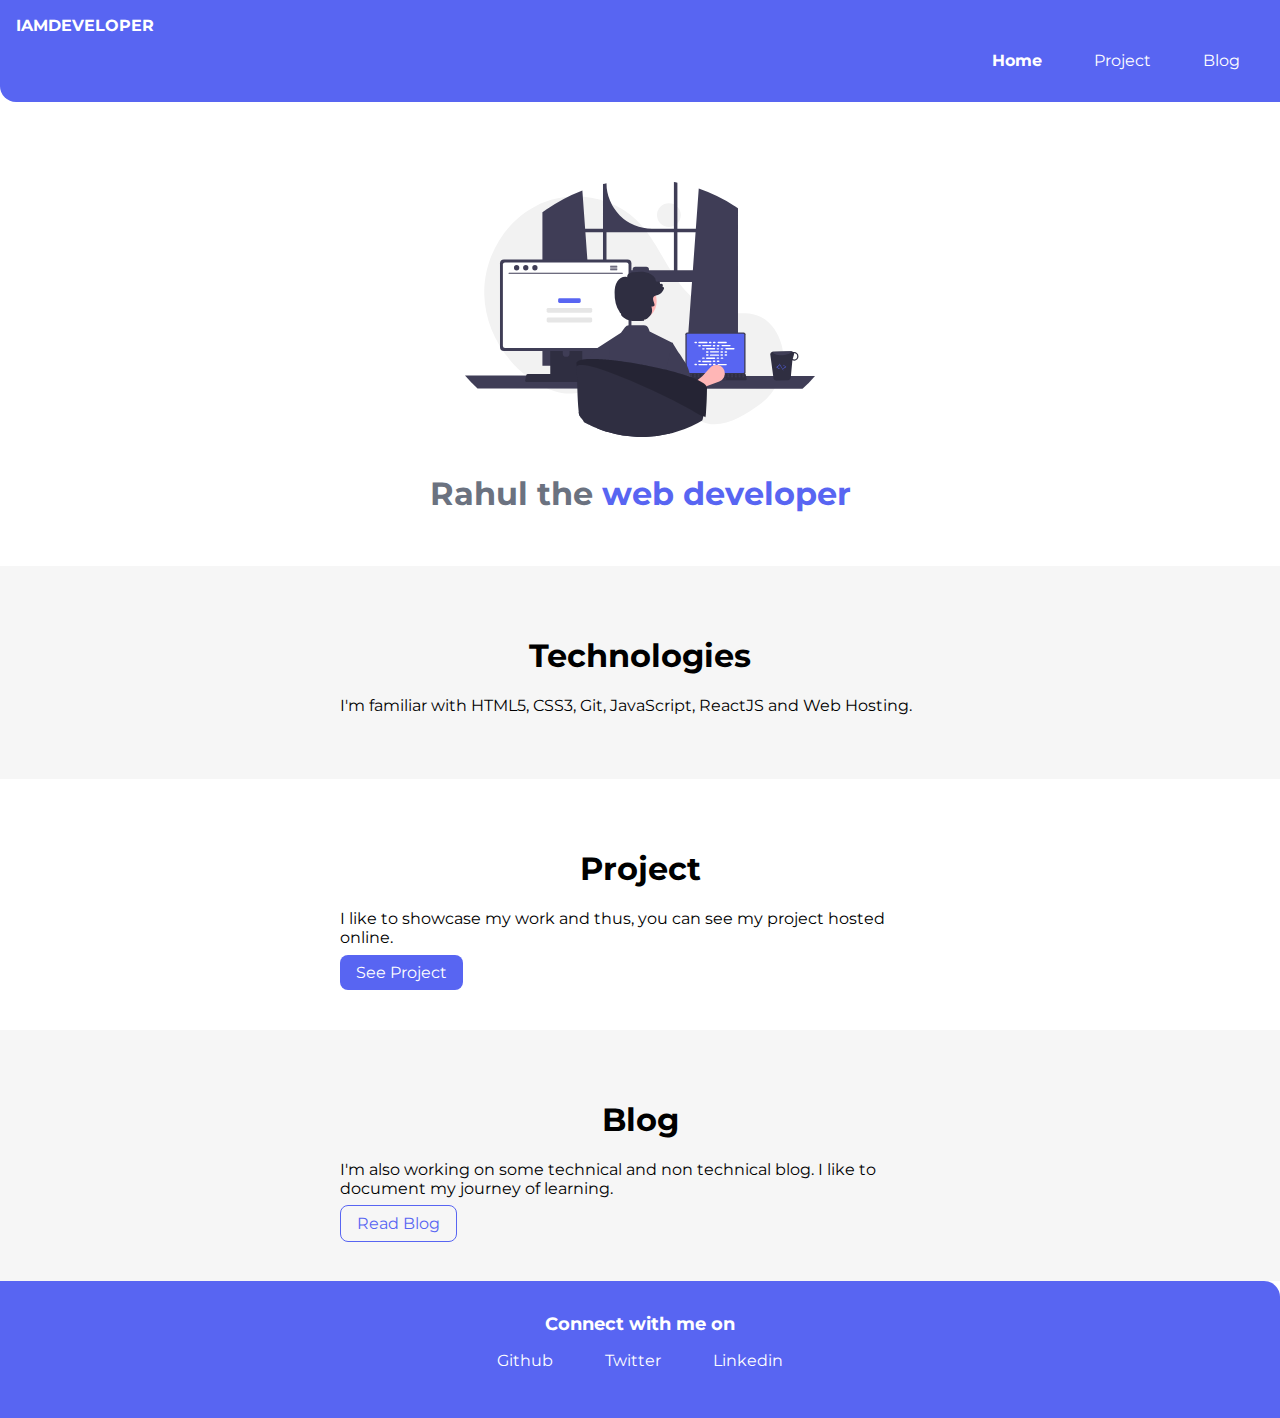
<file: index.html>
<!DOCTYPE html>
<html lang="en">
  <head>
    <meta charset="UTF-8" />
    <meta http-equiv="X-UA-Compatible" content="IE=edge" />
    <meta name="viewport" content="width=device-width, initial-scale=1.0" />
    <title>Portfolio</title>
    <link href="styles.css" rel="stylesheet" />
  </head>
  <body>
    <nav class="navigation container">
      <div class="nav-brand">IAMDEVELOPER</div>
      <ul class="list-non-bullet nav-pills">
        <li class="list-item-inline">
          <a class="link link-active" href="/">Home</a>
        </li>
        <li class="list-item-inline">
          <a class="link" href="/projects.html">Project</a>
        </li>
        <li class="list-item-inline">
          <a class="link" href="/blogs.html">Blog</a>
        </li>
      </ul>
    </nav>

    <header class="hero">
      <img class="hero-img" src="images/hero.svg" />
      <h1 class="hero-heading">
        Rahul the <span class="heading-inverted"> web developer</span>
      </h1>
    </header>

    <section class="section light-blue">
      <div class="container container-center">
        <h1>Technologies</h1>
        <p>
          I'm familiar with HTML5, CSS3, Git, JavaScript, ReactJS and Web
          Hosting.
        </p>
      </div>
    </section>

    <section class="section">
      <div class="container container-center">
        <h1>Project</h1>
        <p>
          I like to showcase my work and thus, you can see my project hosted
          online.
        </p>
        <a class="link link-primary" href="/projects.html">See Project</a>
      </div>
    </section>

    <section class="section light-blue">
      <div class="container container-center">
        <h1>Blog</h1>
        <p>
          I'm also working on some technical and non technical blog. I like to
          document my journey of learning.
        </p>
        <a class="link link-secondary" href="/blogs.html">Read Blog</a>
      </div>
    </section>

    <footer class="footer">
      <div class="footer-header">Connect with me on</div>
      <ul class="social-links list-non-bullet">
        <li class="list-item-inline">
          <a class="link" href="https://github.com">Github </a>
        </li>
        <li class="list-item-inline">
          <a class="link" href="https://twitter.com">Twitter </a>
        </li>
        <li class="list-item-inline">
          <a class="link" href="https://linkedin.com">Linkedin </a>
        </li>
      </ul>
    </footer>
  </body>
</html>
</file>
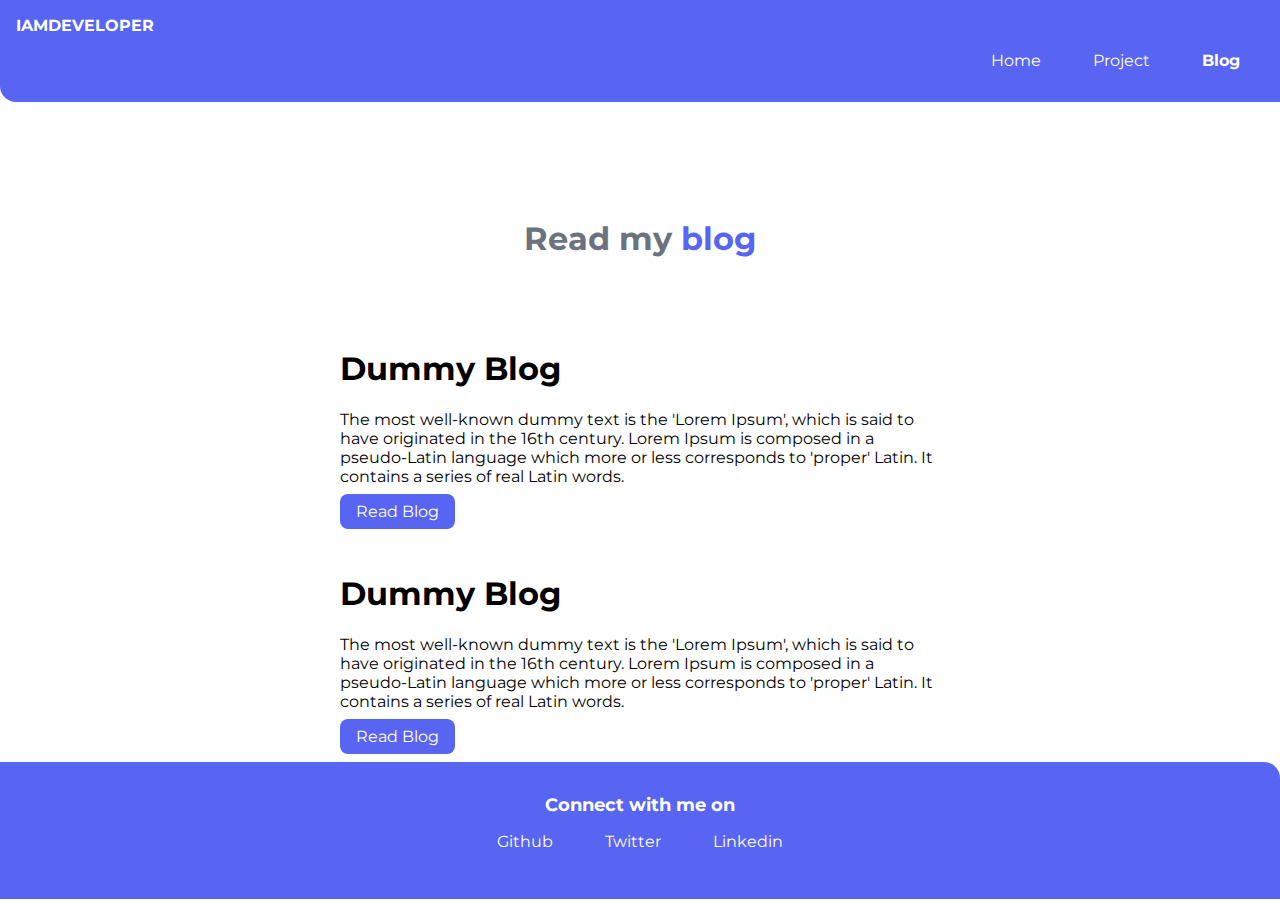
<file: blogs.html>
<!DOCTYPE html>
<html lang="en">
  <head>
    <meta charset="UTF-8" />
    <meta http-equiv="X-UA-Compatible" content="IE=edge" />
    <meta name="viewport" content="width=device-width, initial-scale=1.0" />
    <link href="styles.css" rel="stylesheet" />
    <title>Blogs</title>
  </head>
  <body>
    <nav class="navigation container">
      <div class="nav-brand">IAMDEVELOPER</div>
      <ul class="list-non-bullet nav-pills">
        <li class="list-item-inline">
          <a class="link" href="/">Home</a>
        </li>
        <li class="list-item-inline">
          <a class="link" href="/projects.html">Project</a>
        </li>
        <li class="list-item-inline">
          <a class="link link-active" href="/blogs.html">Blog</a>
        </li>
      </ul>
    </nav>

    <header class="hero">
      <h1 class="hero-heading">
        Read my <span class="heading-inverted">blog</span>
      </h1>
    </header>

    <div class="container container-center">
      <h1>Dummy Blog</h1>

      <p>
        The most well-known dummy text is the 'Lorem Ipsum', which is said to
        have originated in the 16th century. Lorem Ipsum is composed in a
        pseudo-Latin language which more or less corresponds to 'proper' Latin.
        It contains a series of real Latin words.
      </p>

      <a class="link link-primary" href="/first-blog.html">Read Blog</a>
    </div>

    <div class="container container-center">
      <h1>Dummy Blog</h1>

      <p>
        The most well-known dummy text is the 'Lorem Ipsum', which is said to
        have originated in the 16th century. Lorem Ipsum is composed in a
        pseudo-Latin language which more or less corresponds to 'proper' Latin.
        It contains a series of real Latin words.
      </p>

      <a class="link link-primary" href="/first-blog.html">Read Blog</a>
    </div>

    <footer class="footer">
      <div class="footer-header">Connect with me on</div>
      <ul class="social-links list-non-bullet">
        <li class="list-item-inline">
          <a class="link" href="/">Github </a>
        </li>
        <li class="list-item-inline">
          <a class="link" href="/">Twitter </a>
        </li>
        <li class="list-item-inline">
          <a class="link" href="/">Linkedin </a>
        </li>
      </ul>
    </footer>
  </body>
</html>
</file>
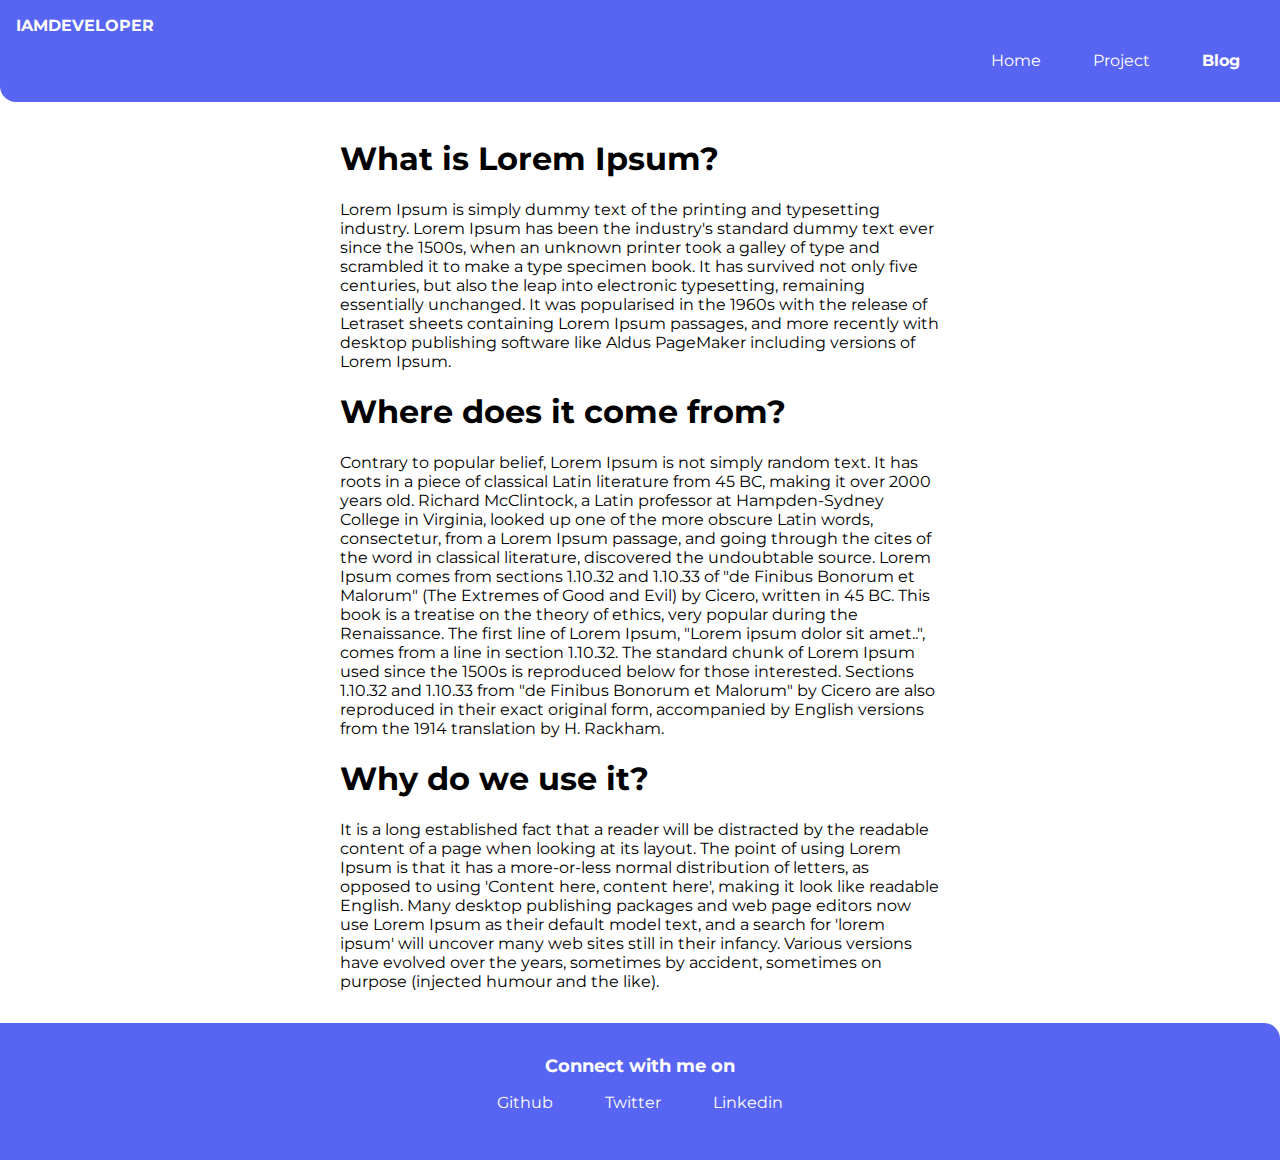
<file: first-blog.html>
<!DOCTYPE html>
<html lang="en">
  <head>
    <meta charset="UTF-8" />
    <meta http-equiv="X-UA-Compatible" content="IE=edge" />
    <meta name="viewport" content="width=device-width, initial-scale=1.0" />
    <title>First blog</title>
    <link href="styles.css" rel="stylesheet" />
  </head>
  <body>
    <nav class="navigation container">
      <div class="nav-brand">IAMDEVELOPER</div>
      <ul class="list-non-bullet nav-pills">
        <li class="list-item-inline">
          <a class="link" href="/">Home</a>
        </li>
        <li class="list-item-inline">
          <a class="link" href="/projects.html">Project</a>
        </li>
        <li class="list-item-inline">
          <a class="link link-active" href="/blogs.html">Blog</a>
        </li>
      </ul>
    </nav>

    <article class="container container-center">
      <h1>What is Lorem Ipsum?</h1>
      <p>
        Lorem Ipsum is simply dummy text of the printing and typesetting
        industry. Lorem Ipsum has been the industry's standard dummy text ever
        since the 1500s, when an unknown printer took a galley of type and
        scrambled it to make a type specimen book. It has survived not only five
        centuries, but also the leap into electronic typesetting, remaining
        essentially unchanged. It was popularised in the 1960s with the release
        of Letraset sheets containing Lorem Ipsum passages, and more recently
        with desktop publishing software like Aldus PageMaker including versions
        of Lorem Ipsum.
      </p>
      <h1>Where does it come from?</h1>
      <p>
        Contrary to popular belief, Lorem Ipsum is not simply random text. It
        has roots in a piece of classical Latin literature from 45 BC, making it
        over 2000 years old. Richard McClintock, a Latin professor at
        Hampden-Sydney College in Virginia, looked up one of the more obscure
        Latin words, consectetur, from a Lorem Ipsum passage, and going through
        the cites of the word in classical literature, discovered the
        undoubtable source. Lorem Ipsum comes from sections 1.10.32 and 1.10.33
        of "de Finibus Bonorum et Malorum" (The Extremes of Good and Evil) by
        Cicero, written in 45 BC. This book is a treatise on the theory of
        ethics, very popular during the Renaissance. The first line of Lorem
        Ipsum, "Lorem ipsum dolor sit amet..", comes from a line in section
        1.10.32. The standard chunk of Lorem Ipsum used since the 1500s is
        reproduced below for those interested. Sections 1.10.32 and 1.10.33 from
        "de Finibus Bonorum et Malorum" by Cicero are also reproduced in their
        exact original form, accompanied by English versions from the 1914
        translation by H. Rackham.
      </p>
      <h1>Why do we use it?</h1>
      <p>
        It is a long established fact that a reader will be distracted by the
        readable content of a page when looking at its layout. The point of
        using Lorem Ipsum is that it has a more-or-less normal distribution of
        letters, as opposed to using 'Content here, content here', making it
        look like readable English. Many desktop publishing packages and web
        page editors now use Lorem Ipsum as their default model text, and a
        search for 'lorem ipsum' will uncover many web sites still in their
        infancy. Various versions have evolved over the years, sometimes by
        accident, sometimes on purpose (injected humour and the like).
      </p>
    </article>

    <footer class="footer">
      <div class="footer-header">Connect with me on</div>
      <ul class="social-links list-non-bullet">
        <li class="list-item-inline">
          <a class="link" href="/">Github </a>
        </li>
        <li class="list-item-inline">
          <a class="link" href="/">Twitter </a>
        </li>
        <li class="list-item-inline">
          <a class="link" href="/">Linkedin </a>
        </li>
      </ul>
    </footer>
  </body>
</html>
</file>
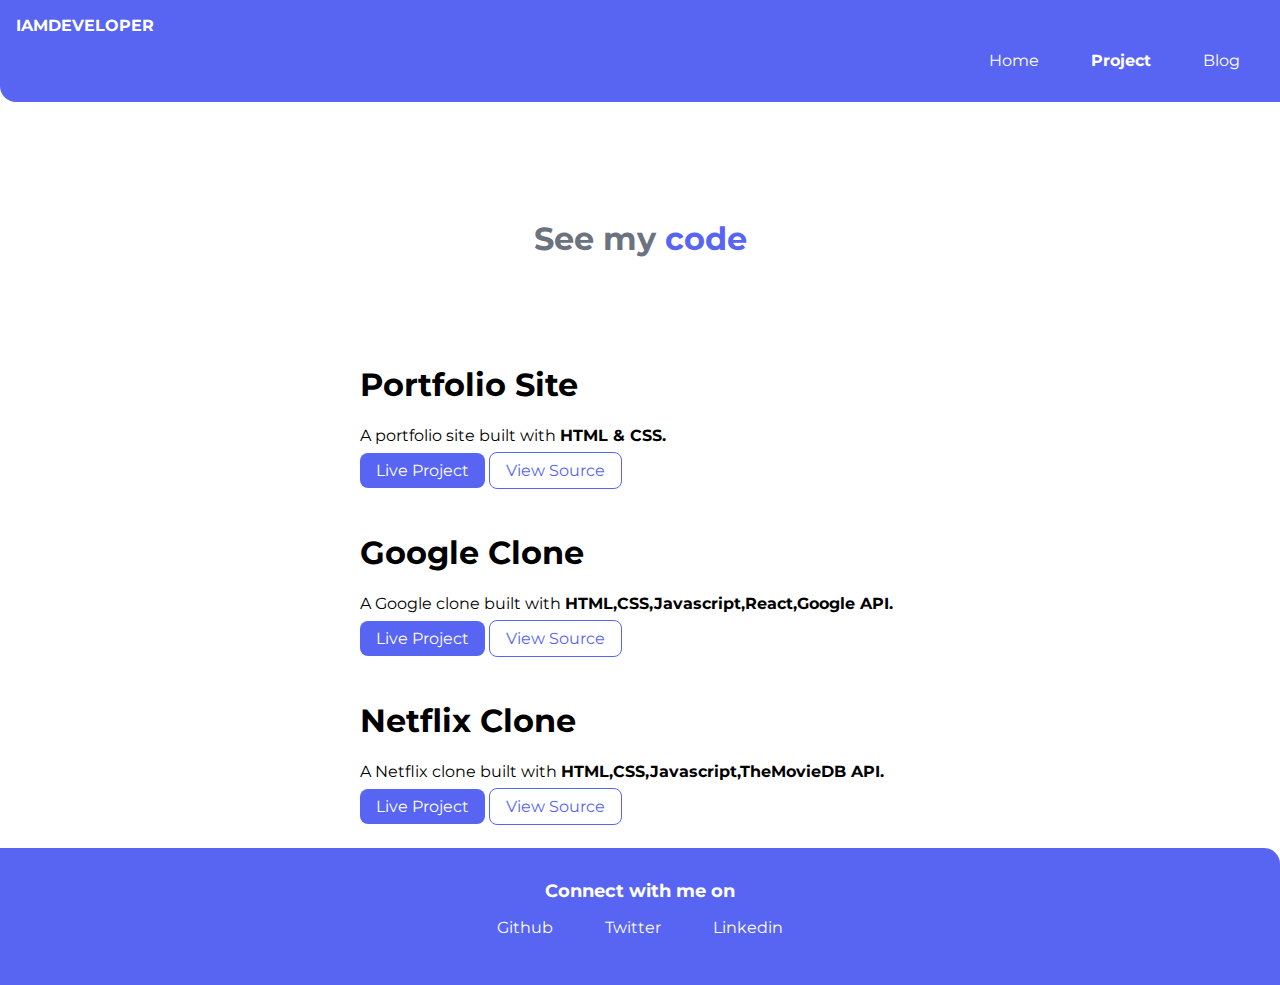
<file: projects.html>
<!DOCTYPE html>
<html lang="en">
  <head>
    <meta charset="UTF-8" />
    <meta http-equiv="X-UA-Compatible" content="IE=edge" />
    <meta name="viewport" content="width=device-width, initial-scale=1.0" />
    <link href="styles.css" rel="stylesheet" />
    <title>Projects</title>
  </head>
  <body>
    <nav class="navigation container">
      <div class="nav-brand">IAMDEVELOPER</div>
      <ul class="list-non-bullet nav-pills">
        <li class="list-item-inline">
          <a class="link" href="/">Home</a>
        </li>
        <li class="list-item-inline">
          <a class="link link-active" href="/projects.html">Project</a>
        </li>
        <li class="list-item-inline">
          <a class="link" href="/blogs.html">Blog</a>
        </li>
      </ul>
    </nav>
    <header class="hero">
      <h1 class="hero-heading">
        See my <span class="heading-inverted">code</span>
      </h1>
    </header>

    <ul class="list-non-bullet">
      <li>
        <div class="container container-center">
          <h1>Portfolio Site</h1>
          <p>A portfolio site built with <strong> HTML & CSS.</strong></p>
          <a class="link link-primary" href="/">Live Project</a>
          <a class="link link-secondary" href="/">View Source</a>
        </div>
      </li>

      <li>
        <div class="container container-center">
          <h1>Google Clone</h1>
          <p>
            A Google clone built with
            <strong> HTML,CSS,Javascript,React,Google API.</strong>
          </p>
          <a class="link link-primary" href="/">Live Project</a>
          <a class="link link-secondary" href="/">View Source</a>
        </div>
      </li>
      <li>
        <div class="container container-center">
          <h1>Netflix Clone</h1>
          <p>
            A Netflix clone built with
            <strong> HTML,CSS,Javascript,TheMovieDB API.</strong>
          </p>
          <a class="link link-primary" href="/">Live Project</a>
          <a class="link link-secondary" href="/">View Source</a>
        </div>
      </li>
    </ul>
    <footer class="footer">
      <div class="footer-header">Connect with me on</div>
      <ul class="social-links list-non-bullet">
        <li class="list-item-inline">
          <a class="link" href="/">Github </a>
        </li>
        <li class="list-item-inline">
          <a class="link" href="/">Twitter </a>
        </li>
        <li class="list-item-inline">
          <a class="link" href="/">Linkedin </a>
        </li>
      </ul>
    </footer>
  </body>
</html>
</file>
<file: styles.css>
@import url("https://fonts.googleapis.com/css2?family=Montserrat:wght@400;700&display=swap");

:root {
  --primary-color: #5865f2;
  --secondary-color: #f6f6f6;
  --dark-gray: #6b7280;
}
body {
  font-family: "Montserrat", sans-serif;
  margin: 0px;
}

/* container */

.container {
  padding: 1rem 1rem;
}
.container-center {
  max-width: 600px;
  margin: auto;
}

/* links */

.link {
  text-decoration: none;
  padding: 0.5rem 1rem;
}

.link-primary {
  background-color: var(--primary-color);
  border-radius: 0.5rem;
  color: white;
}

.link-secondary {
  color: var(--primary-color);
  border-radius: 0.5rem;
  border: 1px solid var(--primary-color);
}

/* lists */

.list-non-bullet {
  list-style: none;
}

.list-item-inline {
  display: inline;
  padding: 0rem 0.5rem;
}

/* navigation */

.navigation {
  background-color: var(--primary-color);
  color: white;
  padding: 1rem;
  border-bottom-left-radius: 1rem;
}

.navigation .nav-brand {
  font-weight: bold;
}

.navigation .nav-pills {
  text-align: right;
}

.navigation .link {
  color: white;
}

.navigation .link-active {
  font-weight: bold;
}

/* header */

.hero {
  padding: 2rem;
  padding-top: 5rem;
}
.hero .hero-img {
  max-width: 350px;
  display: block;
  margin: auto;
}

.hero .hero-heading {
  text-align: center;
  padding-top: 1rem;
  color: var(--dark-gray);
}

.hero .hero-heading .heading-inverted {
  color: var(--primary-color);
}

/* section */

.section {
  padding: 2rem;
}

.section h1 {
  text-align: center;
}

.light-blue {
  background-color: var(--secondary-color);
}

/* footer */
.footer {
  background-color: var(--primary-color);
  padding: 2rem 1rem;
  text-align: center;
  color: white;
  border-top-right-radius: 1rem;
}

.footer .link {
  color: white;
}

.footer .footer-header {
  font-weight: bold;
  font-size: large;
}

.footer ul {
  padding-inline-start: 0px;
}
</file>
